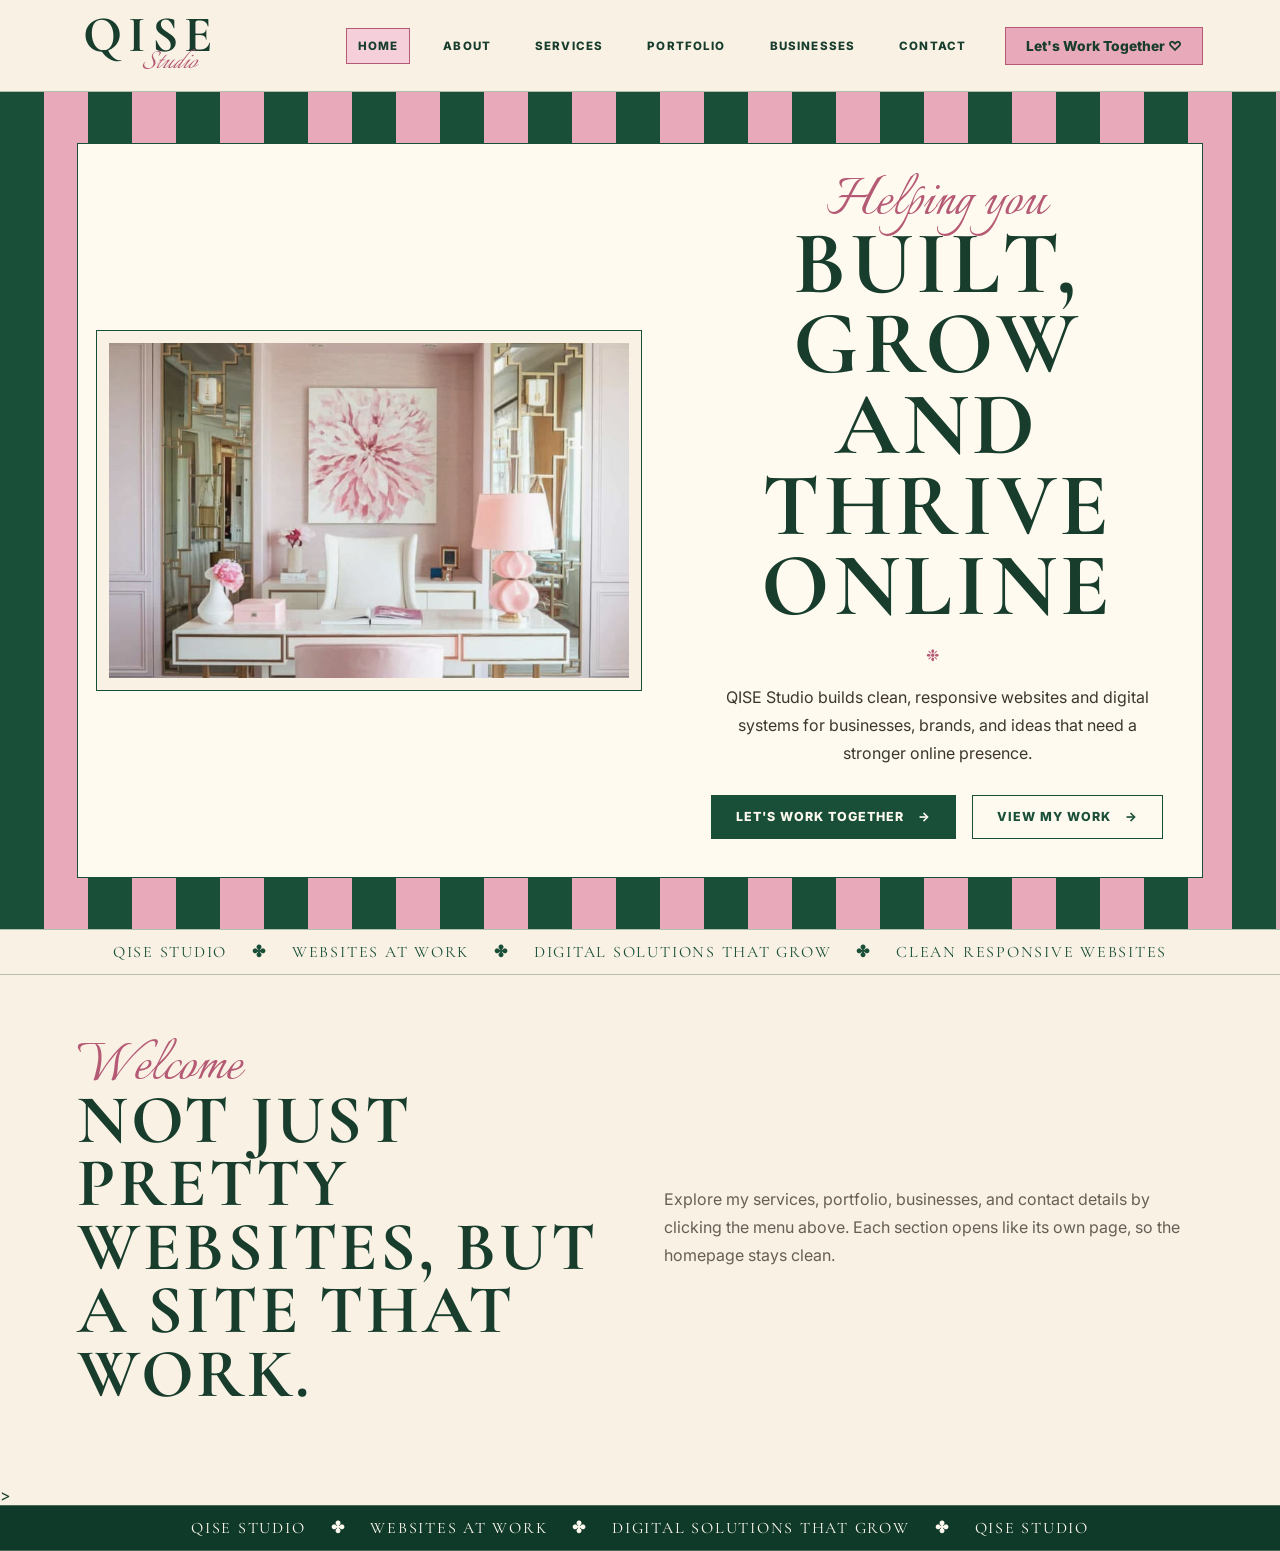
<file: index.html>
<!DOCTYPE html>
<html lang="en">
<head>
  <meta charset="UTF-8" />
  <meta name="viewport" content="width=device-width, initial-scale=1.0" />

  <title>QISE Studio | Websites & Digital Solutions</title>
  <meta name="description" content="QISE Studio builds websites, web applications, landing pages, e-commerce websites, website revamps, and maintenance support." />

  <link rel="preconnect" href="https://fonts.googleapis.com">
  <link rel="preconnect" href="https://fonts.gstatic.com" crossorigin>
  <link href="https://fonts.googleapis.com/css2?family=Cormorant+Garamond:wght@500;600;700&family=Inter:wght@400;500;600;700;800&family=Italianno&display=swap" rel="stylesheet">

  <link rel="stylesheet" href="styles.css" />
</head>

<body>
  <div class="site-shell">

    <header class="site-header">
      <button class="logo page-link" data-page="home" aria-label="Go to homepage">
        <span>QISE</span>
        <em>Studio</em>
      </button>

      <button class="nav-toggle" aria-label="Open navigation" aria-expanded="false">
        <span></span>
        <span></span>
        <span></span>
      </button>

      <nav class="menu" aria-label="Main navigation">
        <button class="nav-link active page-link" data-page="home">Home</button>
        <button class="nav-link page-link" data-page="about">About</button>
        <button class="nav-link page-link" data-page="services">Services</button>
        <button class="nav-link page-link" data-page="portfolio">Portfolio</button>
        <button class="nav-link page-link" data-page="businesses">Businesses</button>
        <button class="nav-link page-link" data-page="contact">Contact</button>
        <button class="nav-cta page-link" data-page="contact">Let's Work Together ♡</button>
      </nav>
    </header>

    <main>
      <!-- HOME PAGE: this is the only page shown first -->
      <section id="home" class="page active-page">
        <div class="stripe-wrap">
          <div class="hero-panel">
            <div class="hero-image frame-line">
              <img src="images/studio.jpg" alt="Laptop workspace">
            </div>

            <div class="hero-copy">
              <p class="script">Helping you</p>
              <h1>Built, Grow and Thrive online</h1>
              <div class="divider">❉</div>
              <p>
                QISE Studio builds clean, responsive websites and digital systems
                for businesses, brands, and ideas that need a stronger online presence.
              </p>
              <div class="hero-actions">
                <button class="btn dark page-link" data-page="contact">Let's Work Together <span>→</span></button>
                <button class="btn light page-link" data-page="portfolio">View My Work <span>→</span></button>
              </div>
            </div>
          </div>
        </div>

        <div class="ticker">
          <span>QISE Studio</span><b>✤</b>
          <span>Websites at work</span><b>✤</b>
          <span>Digital solutions that grow</span><b>✤</b>
          <span>Clean responsive websites</span>
        </div>

        <div class="home-intro">
          <div>
            <p class="script">Welcome</p>
            <h2>Not just pretty websites, but a site that work.</h2>
          </div>
          <p>
            Explore my services, portfolio, businesses, and contact details by clicking
            the menu above. Each section opens like its own page, so the homepage stays clean.
          </p>
        </div>
      </section>

     <!-- ABOUT PAGE -->
<section id="about" class="page">
  <div class="about-page">
    <div class="page-header">
      <p class="script">About</p>
      <h2>Izzatty Qaisara</h2>
    </div>

    <div class="about-layout">
      <div class="about-copy">
        <p class="small-label">About Me</p>
        <h3>A smarter way to grow your business.</h3>
        <div class="divider">❉</div>
        <p>
          I’m Izzatty Qaisara, a freelance web developer.
          Through QISE Studio, I help businesses and individuals bring their
          ideas to life through websites, web applications, and digital solutions.
        </p>
        <p>
          My style is clean, thoughtful, and practical. Made to look good,
          work smoothly, and support real business needs.
        </p>
      </div>

      <div class="stamp-photo">
        <img src="images/zety.jpeg" alt="QISE Studio workspace">
      </div>

      <div class="values-list">
        <article>
          <span>✿</span>
          <div>
            <h4>Detail-Oriented</h4>
            <p>I value the little things that make a website feel polished and reliable.</p>
          </div>
        </article>

        <article>
          <span>✿</span>
          <div>
            <h4>Strategic & Reliable</h4>
            <p>Solutions that are clear, structured, and built with purpose.</p>
          </div>
        </article>

        <article>
          <span>✿</span>
          <div>
            <h4>Technical Background</h4>
            <p>My work combines system analysis, documentation, reporting, and web development.</p>
          </div>
        </article>

        <article>
          <span>✿</span>
          <div>
            <h4>Business-Minded</h4>
            <p>I understand small business needs because I also run my own businesses.</p>
          </div>
        </article>
      </div>
    </div>

    <!-- JOURNEY SECTION INSIDE ABOUT -->
    <div class="about-journey">
      <div class="journey-title">
        <p class="script">My Journey</p>
        <h2>Education & Work</h2>
        <p>
          A little timeline of how my education, technical experience, and business journey
          shaped the way I build digital solutions today.
        </p>
      </div>

      <div class="journey-timeline">

        <article class="journey-item left">
          <div class="journey-photo">
            <img src="images/degree.jpeg" alt="Bachelor degree journey">
          </div>

          <div class="journey-content">
            <h3><span>2019 – 2022</span> Bachelor in Computer Science</h3>
            <p>
              Graduated from Universiti Teknologi PETRONAS with a Bachelor (Hons)
              in Computer Science, majoring in Software Quality with a minor in
              Corporate Management.
            </p>
          </div>
        </article>

        <article class="journey-item right">
          <div class="journey-photo">
            <img src="images/setel.jpeg" alt="Automation QA experience">
          </div>

          <div class="journey-content">
            <h3><span>2021 – 2022</span> Automated QA Engineer Trainee</h3>
            <p>
              Started my industry experience at Setel Ventures under the Fuel Team,
              where I worked on manual testing, automation testing, API validation,
              defect documentation, and collaboration using tools such as Selenium,
              TestNG, JIRA, Confluence, Swagger, Postman, Git, Maven, and IntelliJ.
            </p>
          </div>
        </article>

        <article class="journey-item left">
          <div class="journey-photo">
            <img src="images/master.jpeg" alt="Master degree journey">
          </div>

          <div class="journey-content">
            <h3><span>2023 – 2024</span> Master in Computer Science</h3>
            <p>
              Continued my studies at Universiti Malaysia Sarawak with a Master in
              Computer Science. My research project focused on sentiment-based
              analysis of student feedback and its impact on academic performance
              using Python, TextBlob, NLTK, and Pearson Correlation Coefficient.
            </p>
          </div>
        </article>

        <article class="journey-item right">
          <div class="journey-photo">
            <img src="images/slb.png" alt="SLB drilling analyst work">
          </div>

          <div class="journey-content">
            <h3><span>2023 – 2025</span> D&I Digital Drilling Analyst</h3>
            <p>
              Secured an experience at Schlumberger Asia Support as a D&I Digital
              Drilling Analyst, where I focus on data accuracy, report optimization,
              system requirement analysis, tool integration, documentation, and
              onboarding. 
            </p>
          </div>
        </article>

        <article class="journey-item left">
          <div class="journey-photo">
            <img src="images/qise.jpeg" alt="QISE Studio journey">
          </div>

          <div class="journey-content">
            <h3><span>Now</span> QISE Studio</h3>
            <p>
              QISE Studio brings together my background in computer science,
              software quality, system analysis, documentation, automation,
              reporting workflows, and small business experience to build websites
              and digital solutions that are structured, practical, and designed
              with purpose.
            </p>
          </div>
        </article>

      </div>
    </div>
  </div>
</section>

      <!-- SERVICES PAGE -->
      <section id="services" class="page">
        <div class="services-page">
          <div class="wave wave-left"></div>
          <div class="wave wave-right"></div>

          <div class="page-header dark-header">
            <p class="script">What I Do</p>
          </div>

          <div class="services-grid">
            <article>
              <div class="icon">⌘</div>
              <h3>Website Development</h3>
              <p>Custom, responsive websites that look clean, code well, and work reliably.</p>
              <button class="text-link page-link" data-page="contact">Learn More →</button>
            </article>

            <article>
              <div class="icon">&lt;/&gt;</div>
              <h3>Web Applications</h3>
              <p>Simple web apps and systems tailored to support your workflow and business needs.</p>
              <button class="text-link page-link" data-page="contact">Learn More →</button>
            </article>

            <article>
              <div class="icon">▤</div>
              <h3>Landing Pages</h3>
              <p>Focused landing pages for campaigns, products, launches, and services.</p>
              <button class="text-link page-link" data-page="contact">Learn More →</button>
            </article>

            <article>
              <div class="icon">🛒</div>
              <h3>E-commerce Websites</h3>
              <p>Online store or catalogue-style websites with clear customer flow.</p>
              <button class="text-link page-link" data-page="contact">Learn More →</button>
            </article>

            <article>
              <div class="icon">↻</div>
              <h3>Website Revamp</h3>
              <p>Refresh your existing website with better layout, content structure, and design.</p>
              <button class="text-link page-link" data-page="contact">Learn More →</button>
            </article>

            <article>
              <div class="icon">♡</div>
              <h3>Maintenance & Support</h3>
              <p>Ongoing updates and support to keep your website running smoothly.</p>
              <button class="text-link page-link" data-page="contact">Learn More →</button>
            </article>
          </div>
        </div>
      </section>
      >

    <!-- PORTFOLIO PAGE -->
<section id="portfolio" class="page">
  <div class="portfolio-page">
    <div class="page-header">
      <p class="script">My Work</p>
      <h2>Recent Projects</h2>
    </div>

    <div class="portfolio-grid">

      <!-- Project 1 -->
      <a 
        #href="https://pgsb.com.my/" 
        target="_blank" 
        rel="noopener noreferrer" 
        class="project-card"
      >
        <img 
          src="images/logo1.png" 
          alt="Perunding Geomatik website preview"
        >
        <div>
          <h3>Perunding Geomatik</h3>
          <p>Corporate website - In Progress</p>
        </div>
      </a>

      <!-- Project 2 -->
      <a 
        href="https://zadraingenieurs.com/" 
        target="_blank" 
        rel="noopener noreferrer" 
        class="project-card"
      >
        <img 
          src="images/logo2.png" 
          alt="Zadra Ingénieurs website preview"
        >
        <div>
          <h3>Zadra Ingénieurs</h3>
          <p>Corporate website</p>
        </div>
      </a>

      <!-- Project 3 -->
      <a 
        href="https://ayuniverseofharis.netlify.app/" 
        target="_blank" 
        rel="noopener noreferrer" 
        class="project-card"
      >
        <img 
          src="images/logo3.png" 
          alt="Wedding e-card preview"
        >
        <div>
          <h3>Wedding E-Card</h3>
          <p>Custom digital invitation</p>
        </div>
      </a>

      <!-- Project 4 -->
      <a 
        href="https://veri-hire.netlify.app/" 
        target="_blank" 
        rel="noopener noreferrer" 
        class="project-card"
      >
        <img 
          src="images/logo4.png" 
          alt="VeriHire web application preview"
        >
        <div>
          <h3>VeriHire Concept</h3>
          <p>Web application concept</p>
        </div>
      </a>

    </div>

    <button class="btn dark center page-link" data-page="contact">
      Discuss A Project <span>→</span>
    </button>
  </div>
</section>

     <!-- BUSINESSES PAGE -->
<section id="businesses" class="page">
  <div class="businesses-page">
    <div class="page-header">
      <p class="script">My</p>
      <h2>Businesses</h2>
    </div>

    <div class="business-grid">
      <article class="business-card">
        <div class="brand-lockup qais">
          <img src="images/qaiscookies.jpeg" alt="Qai's Cookies logo" class="brand-logo-img">
        </div>
        <h3>Qai’s Cookies</h3>
        <p>Homemade cookies made with love and quality ingredients.</p>
        <a href="#" class="btn dark">Visit Qai’s Cookies →</a>
      </article>

      <article class="business-card green-card">
        <div class="brand-lockup closet">
          <img src="images/curatedcloset.jpeg" alt="The Curated Closet logo" class="brand-logo-img">
        </div>
        <h3>The Curated Closet</h3>
        <p>Premium rental fashion pieces, carefully curated.</p>
        <a href="#" class="btn dark">Visit The Curated Closet →</a>
      </article>

      <article class="business-card studio-card">
        <div class="brand-lockup studio">
          <img src="images/qisestudio.png" alt="QISE Studio logo" class="brand-logo-img">
        </div>
        <h3>QISE Studio</h3>
        <p>Freelance website development, web applications, and digital solutions.</p>
        <button class="btn dark page-link" data-page="contact">Work With Me →</button>
      </article>
    </div>
  </div>
</section>

      <!-- CONTACT PAGE -->
      <section id="contact" class="page">
        <div class="contact-page">
          <div class="contact-heading">
            <p class="script">Let’s Create</p>
            <h2>Something Beautiful</h2>
            <p>Have a project in mind or just want to say hi? I’d love to hear from you.</p>
          </div>

          <div class="contact-card">
            <h3>Get In Touch</h3>
            <a href="mailto:izzattyqaisara@gmail.com">✉ izzattyqaisara@gmail.com</a>
            <a href="https://wa.me/60192309007">☎ +60 19-2309 007</a>
            <p>Kuching, Malaysia</p>
          </div>

          <div class="contact-note">
            <p>Great ideas start with a simple hello. ♡</p>
          </div>
        </div>
      </section>
    </main>

    <footer>
      <div class="footer-ticker">
        <span>QISE Studio</span><b>✤</b>
        <span>Websites at work</span><b>✤</b>
        <span>Digital solutions that grow</span><b>✤</b>
        <span>QISE Studio</span>
      </div>
    </footer>
  </div>

  <script src="script.js"></script>
</body>
</html>
</file>
<file: styles.css>
:root {
  --cream: #f8f1e4;
  --cream-light: #fffaf0;
  --green: #194f38;
  --green-dark: #0f3928;
  --green-soft: #d6ddca;
  --pink: #e8a9ba;
  --pink-soft: #f5d0da;
  --rose: #b55a74;
  --ink: #183d2d;
  --muted: #665f54;
  --line: rgba(25, 79, 56, 0.32);
  --shadow: 0 24px 58px rgba(20, 38, 29, 0.14);
}

* {
  box-sizing: border-box;
}

html {
  scroll-behavior: smooth;
}

body {
  margin: 0;
  min-height: 100vh;
  color: var(--ink);
  font-family: "Inter", sans-serif;
  background:
    radial-gradient(circle at top left, rgba(232, 169, 186, 0.22), transparent 30%),
    radial-gradient(circle at top right, rgba(25, 79, 56, 0.12), transparent 24%),
    var(--cream);
}

button,
a {
  font: inherit;
}

button {
  color: inherit;
}

a {
  color: inherit;
  text-decoration: none;
}

img {
  display: block;
  width: 100%;
}

.site-shell {
  width: 100%;
  min-height: 100vh;
  overflow: hidden;
  background: var(--cream);
}

.hero-panel,
.home-intro,
.about-layout,
.services-grid,
.portfolio-grid,
.business-grid,
.contact-page {
  max-width: 1380px;
  margin-left: auto;
  margin-right: auto;
}

/* HEADER */
.site-header {
  position: relative;
  z-index: 20;
  min-height: 92px;
  padding: 0 clamp(24px, 6vw, 92px);
  background: rgba(248, 241, 228, 0.96);
  border-bottom: 1px solid var(--line);
  display: flex;
  align-items: center;
  justify-content: space-between;
}

.logo {
  border: 0;
  background: transparent;
  cursor: pointer;
  display: grid;
  line-height: 0.78;
  text-align: left;
}

.logo span {
  font-family: "Cormorant Garamond", serif;
  font-size: clamp(2.2rem, 4vw, 3.3rem);
  font-weight: 700;
  letter-spacing: 0.12em;
}

.logo em {
  margin-left: 58px;
  margin-top: -4px;
  color: var(--rose);
  font-family: "Italianno", cursive;
  font-size: 1.9rem;
  text-transform: none;
}

.menu {
  display: flex;
  align-items: center;
  gap: 22px;
}

.nav-link,
.nav-cta {
  border: 0;
  background: transparent;
  cursor: pointer;
  text-transform: uppercase;
  letter-spacing: 0.1em;
  font-size: 0.72rem;
  font-weight: 800;
  padding: 10px 11px;
}

.nav-link.active {
  background: var(--pink-soft);
  border: 1px solid var(--rose);
}

.nav-cta {
  background: var(--pink);
  border: 1px solid var(--rose);
  padding-inline: 20px;
  margin-left: 6px;
  text-transform: none;
  letter-spacing: 0;
  font-size: 0.86rem;
}

.nav-toggle {
  display: none;
  width: 44px;
  height: 38px;
  border: 1px solid var(--line);
  background: var(--pink-soft);
  cursor: pointer;
}

.nav-toggle span {
  display: block;
  height: 2px;
  margin: 6px 8px;
  background: var(--green);
}

/* PAGE BEHAVIOUR */
main {
  min-height: 680px;
}

.page {
  display: none;
  animation: softIn 0.35s ease both;
}

.page.active-page {
  display: block;
}

@keyframes softIn {
  from {
    opacity: 0;
    transform: translateY(8px);
  }

  to {
    opacity: 1;
    transform: translateY(0);
  }
}

/* TYPOGRAPHY */
h1,
h2,
h3,
h4 {
  margin: 0;
}

h1,
h2,
h3 {
  font-family: "Cormorant Garamond", serif;
  text-transform: uppercase;
  letter-spacing: 0.04em;
}

h1 {
  font-size: clamp(3.2rem, 7vw, 5.6rem);
  line-height: 0.9;
}

h2 {
  font-size: clamp(2.5rem, 5.4vw, 4.4rem);
  line-height: 0.92;
}

h3 {
  font-size: clamp(1.8rem, 3vw, 2.6rem);
  line-height: 0.92;
}

p {
  line-height: 1.75;
}

.script {
  margin: 0;
  color: var(--rose);
  font-family: "Italianno", cursive;
  font-size: clamp(2.8rem, 5vw, 4.7rem);
  line-height: 0.65;
  text-transform: none;
  letter-spacing: 0;
}

.divider {
  margin: 18px 0;
  color: var(--rose);
  letter-spacing: 0.6em;
}

.small-label {
  margin: 0 0 15px;
  color: var(--rose);
  font-size: 0.82rem;
  font-weight: 800;
  letter-spacing: 0.16em;
  text-transform: uppercase;
}

.page-header {
  text-align: center;
  padding: 68px 28px 35px;
}

.dark-header {
  padding-top: 0;
}

/* BUTTONS */
.btn {
  border: 1px solid var(--green);
  cursor: pointer;
  min-height: 44px;
  padding: 0 24px;
  display: inline-flex;
  align-items: center;
  justify-content: center;
  gap: 14px;
  font-size: 0.78rem;
  font-weight: 800;
  letter-spacing: 0.08em;
  text-transform: uppercase;
  transition: 0.25s ease;
}

.btn:hover {
  transform: translateY(-3px);
}

.btn.dark {
  background: var(--green);
  color: var(--cream-light);
}

.btn.light {
  background: transparent;
  color: var(--green);
}

.btn.center {
  margin: 40px auto 0;
}

/* HOME */
.stripe-wrap {
  padding: clamp(28px, 4vw, 54px) clamp(24px, 6vw, 92px);
  background:
    repeating-linear-gradient(
      90deg,
      var(--green) 0 22px,
      var(--green) 22px 44px,
      var(--pink) 44px 66px,
      var(--pink) 66px 88px
    );
}

.hero-panel {
  background: var(--cream-light);
  border: 1px solid var(--green);
  padding: 18px;
  display: grid;
  grid-template-columns: 1.05fr 0.95fr;
  gap: 48px;
  align-items: center;
}

.frame-line {
  position: relative;
  border: 1px solid var(--green);
  padding: 12px;
  background: var(--cream);
}

.hero-image img {
  aspect-ratio: 1.55 / 1;
  object-fit: cover;
  filter: saturate(0.85) contrast(0.95);
}

.image-script {
  position: absolute;
  left: 42px;
  bottom: 40px;
  margin: 0;
  color: var(--cream-light);
  font-family: "Italianno", cursive;
  font-size: clamp(2.2rem, 5vw, 4.2rem);
  line-height: 0.78;
  text-shadow: 0 2px 18px rgba(0, 0, 0, 0.35);
}

.hero-copy {
  text-align: center;
  max-width: 500px;
  margin: 0 auto;
  padding: 20px;
}

.hero-copy p:not(.script) {
  color: #3c362d;
  margin: 0 auto 28px;
  max-width: 430px;
}

.hero-actions {
  display: flex;
  justify-content: center;
  flex-wrap: wrap;
  gap: 16px;
}

.ticker,
.footer-ticker {
  overflow: hidden;
  white-space: nowrap;
  padding: 12px 18px;
  background: var(--cream);
  border-top: 1px solid var(--line);
  border-bottom: 1px solid var(--line);
  display: flex;
  justify-content: center;
  gap: 25px;
  color: var(--green);
  font-family: "Cormorant Garamond", serif;
  letter-spacing: 0.11em;
  text-transform: uppercase;
}

.home-intro {
  padding: 72px clamp(24px, 6vw, 92px) 78px;
  display: grid;
  grid-template-columns: 1fr 1fr;
  gap: 48px;
  align-items: center;
}

.home-intro p:last-child {
  color: var(--muted);
  max-width: 520px;
}

/* ABOUT */
.about-page {
  background: var(--cream);
}

.about-layout {
  padding: 10px clamp(24px, 6vw, 92px) 86px;
  display: grid;
  grid-template-columns: 0.85fr 0.9fr 1.05fr;
  align-items: center;
  gap: 48px;
}

.about-copy {
  text-align: left;
}

.about-copy p:not(.small-label) {
  color: var(--muted);
}

.stamp-photo {
  max-width: 390px;
  margin: 0 auto;
  padding: 20px;
  background: var(--green);
  box-shadow: var(--shadow);
  clip-path: polygon(
    0% 5%, 5% 5%, 5% 0%, 10% 0%, 10% 5%, 15% 5%, 15% 0%, 20% 0%, 20% 5%,
    25% 5%, 25% 0%, 30% 0%, 30% 5%, 35% 5%, 35% 0%, 40% 0%, 40% 5%,
    45% 5%, 45% 0%, 50% 0%, 50% 5%, 55% 5%, 55% 0%, 60% 0%, 60% 5%,
    65% 5%, 65% 0%, 70% 0%, 70% 5%, 75% 5%, 75% 0%, 80% 0%, 80% 5%,
    85% 5%, 85% 0%, 90% 0%, 90% 5%, 95% 5%, 95% 0%, 100% 0%,
    100% 100%, 95% 100%, 95% 95%, 90% 95%, 90% 100%, 85% 100%, 85% 95%,
    80% 95%, 80% 100%, 75% 100%, 75% 95%, 70% 95%, 70% 100%, 65% 100%,
    65% 95%, 60% 95%, 60% 100%, 55% 100%, 55% 95%, 50% 95%, 50% 100%,
    45% 100%, 45% 95%, 40% 95%, 40% 100%, 35% 100%, 35% 95%, 30% 95%,
    30% 100%, 25% 100%, 25% 95%, 20% 95%, 20% 100%, 15% 100%, 15% 95%,
    10% 95%, 10% 100%, 5% 100%, 5% 95%, 0% 95%
  );
}

.stamp-photo img {
  aspect-ratio: 1.15 / 1;
  object-fit: cover;
}

.values-list {
  display: grid;
  gap: 0;
}

.values-list article {
  border-bottom: 1px dotted var(--line);
  padding: 19px 0;
  display: grid;
  grid-template-columns: 42px 1fr;
  gap: 14px;
}

.values-list article:first-child {
  border-top: 1px dotted var(--line);
}

.values-list span {
  color: var(--rose);
  font-size: 1.7rem;
}

.values-list h4 {
  margin: 0 0 6px;
  font-size: 1rem;
}

.values-list p {
  margin: 0;
  color: var(--muted);
  font-size: 0.95rem;
}

/* JOURNEY SECTION INSIDE ABOUT */
.about-journey {
  padding: 40px clamp(24px, 6vw, 92px) 100px;
  background:
    linear-gradient(rgba(248, 241, 228, 0.9), rgba(248, 241, 228, 0.9)),
    repeating-linear-gradient(
      90deg,
      var(--pink-soft) 0 20px,
      var(--pink-soft) 20px 40px,
      var(--cream-light) 40px 60px,
      var(--cream-light) 60px 80px
    );
}

.journey-title {
  max-width: 780px;
  margin: 0 auto 70px;
  text-align: center;
}

.journey-title h2 {
  margin-top: 8px;
}

.journey-title p:last-child {
  max-width: 620px;
  margin: 18px auto 0;
  color: var(--muted);
}

.journey-timeline {
  position: relative;
  max-width: 1120px;
  margin: 0 auto;
  display: grid;
  gap: 54px;
}

.journey-timeline::before {
  content: "";
  position: absolute;
  top: 20px;
  bottom: 20px;
  left: 50%;
  width: 2px;
  background: var(--green);
  transform: translateX(-50%);
}

.journey-item {
  position: relative;
  display: grid;
  grid-template-columns: 1fr 90px 1fr;
  align-items: center;
  gap: 28px;
}

.journey-item::before {
  content: "";
  grid-column: 2;
  justify-self: center;
  width: 18px;
  height: 18px;
  background: var(--pink);
  border: 3px solid var(--green);
  border-radius: 50%;
  z-index: 2;
}

.journey-photo {
  background: var(--cream-light);
  border: 1px solid var(--line);
  box-shadow: var(--shadow);
  padding: 12px;
}

.journey-photo img {
  aspect-ratio: 1.25 / 1;
  object-fit: cover;
  filter: saturate(0.9) contrast(0.96);
}

.journey-content {
  background: var(--cream-light);
  border: 1px solid var(--line);
  box-shadow: var(--shadow);
  padding: 30px 32px;
}

.journey-content h3 {
  font-size: clamp(1.6rem, 3vw, 2.4rem);
  color: var(--green);
}

.journey-content h3 span {
  display: block;
  margin-bottom: 8px;
  color: var(--rose);
  font-family: "Italianno", cursive;
  font-size: clamp(2rem, 4vw, 3rem);
  line-height: 0.75;
  text-transform: none;
  letter-spacing: 0;
}

.journey-content p {
  margin: 14px 0 0;
  color: var(--muted);
}

.journey-item.left .journey-photo {
  grid-column: 1;
  transform: rotate(-2deg);
}

.journey-item.left .journey-content {
  grid-column: 3;
}

.journey-item.right .journey-content {
  grid-column: 1;
  text-align: right;
}

.journey-item.right .journey-photo {
  grid-column: 3;
  transform: rotate(2deg);
}

.journey-item.right::before,
.journey-item.left::before {
  grid-row: 1;
}

/* SERVICES */
.services-page {
  position: relative;
  overflow: hidden;
  min-height: 660px;
  padding: 78px clamp(24px, 6vw, 92px) 92px;
  background: var(--green-dark);
  color: var(--cream-light);
  text-align: center;
}

.services-page .script {
  color: var(--pink-soft);
}

.services-grid {
  position: relative;
  z-index: 1;
  margin-top: 48px;
  display: grid;
  grid-template-columns: repeat(3, 1fr);
  gap: 28px;
}

.services-grid article {
  min-height: 290px;
  border: 1px solid rgba(255, 250, 240, 0.35);
  padding: 34px 28px;
  background: rgba(255, 255, 255, 0.035);
  display: grid;
  justify-items: center;
  align-content: start;
}

.icon {
  width: 62px;
  height: 62px;
  margin-bottom: 20px;
  border-radius: 50%;
  background: var(--pink-soft);
  color: var(--green);
  border: 1px solid var(--cream-light);
  display: grid;
  place-items: center;
  font-weight: 800;
  font-size: 1.35rem;
}

.services-grid h3 {
  font-size: 1.55rem;
}

.services-grid p {
  max-width: 270px;
  color: rgba(255, 250, 240, 0.82);
  font-size: 0.95rem;
}

.text-link {
  border: 0;
  background: transparent;
  cursor: pointer;
  color: var(--pink-soft);
  font-weight: 800;
}

.wave {
  position: absolute;
  width: 160px;
  height: 72px;
  opacity: 0.5;
  background:
    repeating-radial-gradient(
      ellipse at center,
      transparent 0 8px,
      rgba(255, 250, 240, 0.9) 9px 10px,
      transparent 11px 18px
    );
}

.wave-left {
  left: 32px;
  top: 78px;
}

.wave-right {
  right: 32px;
  bottom: 72px;
}

/* PORTFOLIO */
.portfolio-page {
  padding: 0 clamp(24px, 6vw, 92px) 90px;
  background: var(--cream);
}

.portfolio-grid {
  display: grid;
  grid-template-columns: repeat(4, 1fr);
  gap: 22px;
}

.project-card {
  display: block;
  padding: 12px;
  background: var(--cream-light);
  border: 1px solid var(--line);
  box-shadow: var(--shadow);
  color: inherit;
  text-decoration: none;
  cursor: pointer;
  transition: 0.25s ease;
}

.project-card:hover {
  transform: translateY(-6px);
}

.project-card img {
  aspect-ratio: 1.45 / 1;
  object-fit: cover;
  border: 1px solid rgba(25, 79, 56, 0.22);
}

.project-card div {
  padding: 14px 8px 6px;
  background: var(--pink-soft);
  margin-top: 10px;
  text-align: center;
}

.project-card h3 {
  font-size: 1.1rem;
}

.project-card p {
  margin: 4px 0 0;
  color: var(--muted);
  font-size: 0.85rem;
}

/* BUSINESSES */
.businesses-page {
  padding: 0 clamp(24px, 6vw, 92px) 90px;
  background:
    linear-gradient(rgba(248, 241, 228, 0.7), rgba(248, 241, 228, 0.7)),
    repeating-linear-gradient(
      90deg,
      var(--pink-soft) 0 20px,
      var(--pink-soft) 20px 40px,
      var(--cream-light) 40px 60px,
      var(--cream-light) 60px 80px
    );
}

.business-grid {
  display: grid;
  grid-template-columns: repeat(3, 1fr);
  gap: 26px;
}

.business-card {
  min-height: 360px;
  padding: 34px 28px;
  background: var(--cream-light);
  border: 1px solid var(--line);
  box-shadow: var(--shadow);
  text-align: center;
  overflow: hidden;
}

.green-card {
  background: var(--green-soft);
}

.studio-card {
  background: var(--pink-soft);
}

.business-img {
  width: 100%;
  aspect-ratio: 1.25 / 1;
  object-fit: cover;
  border: 1px solid var(--line);
  margin-bottom: 22px;
  filter: saturate(0.92) contrast(0.96);
}

.brand-lockup {
  width: 150px;
  height: 150px;
  margin: 0 auto 24px;
  border-radius: 50%;
  background: var(--cream);
  display: flex;
  align-items: center;
  justify-content: center;
  overflow: hidden;
  padding: 14px;
}

.brand-logo-img {
  width: 100%;
  height: 100%;
  object-fit: contain;
  display: block;
}

.business-card p {
  color: var(--muted);
}

/* CONTACT */
.contact-page {
  padding: 80px clamp(24px, 6vw, 92px);
  background: var(--cream);
  display: grid;
  grid-template-columns: 1fr 1.05fr 0.85fr;
  gap: 36px;
  align-items: center;
}

.contact-heading h2 {
  max-width: 430px;
}

.contact-heading p:last-child {
  color: var(--muted);
}

.contact-card {
  padding: 32px;
  background: var(--cream-light);
  border: 1px solid var(--line);
  box-shadow: var(--shadow);
  display: grid;
  gap: 14px;
}

.contact-card h3 {
  font-size: 1.5rem;
}

.contact-card a,
.contact-card p {
  margin: 0;
  color: var(--muted);
  font-weight: 600;
}

.contact-note {
  padding: 30px;
  background: var(--cream-light);
  border: 1px solid var(--line);
  transform: rotate(3deg);
  box-shadow: var(--shadow);
}

.contact-note p {
  margin: 0;
  color: var(--rose);
  font-family: "Italianno", cursive;
  font-size: 2.6rem;
  line-height: 0.9;
}

/* FOOTER */
footer {
  background: var(--green-dark);
  color: var(--cream-light);
}

.footer-ticker {
  background: var(--green-dark);
  border-color: rgba(255, 250, 240, 0.25);
  color: var(--cream-light);
}

/* RESPONSIVE */
@media (max-width: 980px) {
  .site-header {
    min-height: 76px;
    padding: 16px 22px;
  }

  .nav-toggle {
    display: block;
  }

  .menu {
    position: absolute;
    left: 16px;
    right: 16px;
    top: 76px;
    z-index: 50;
    display: none;
    flex-direction: column;
    align-items: stretch;
    gap: 10px;
    background: var(--cream-light);
    border: 1px solid var(--line);
    padding: 16px;
    box-shadow: var(--shadow);
  }

  .menu.is-open {
    display: flex;
  }

  .nav-link,
  .nav-cta {
    text-align: left;
  }

  .hero-panel,
  .home-intro,
  .about-layout,
  .contact-page {
    grid-template-columns: 1fr;
  }

  .services-grid,
  .business-grid {
    grid-template-columns: repeat(2, 1fr);
  }

  .portfolio-grid {
    grid-template-columns: repeat(2, 1fr);
  }

  .stamp-photo {
    max-width: 440px;
  }

  .journey-timeline::before {
    left: 18px;
  }

  .journey-item {
    grid-template-columns: 40px 1fr;
    gap: 18px;
  }

  .journey-item::before {
    grid-column: 1;
  }

  .journey-item.left .journey-photo,
  .journey-item.right .journey-photo,
  .journey-item.left .journey-content,
  .journey-item.right .journey-content {
    grid-column: 2;
  }

  .journey-item.right .journey-content {
    text-align: left;
  }

  .journey-item.left .journey-photo,
  .journey-item.right .journey-photo {
    transform: none;
  }
}

@media (max-width: 620px) {
  .stripe-wrap,
  .portfolio-page,
  .businesses-page,
  .contact-page,
  .services-page {
    padding-left: 22px;
    padding-right: 22px;
  }

  .stripe-wrap {
    padding-top: 24px;
    padding-bottom: 24px;
  }

  .hero-panel {
    gap: 24px;
  }

  .hero-copy {
    padding: 10px 0 20px;
  }

  h1 {
    font-size: 3.15rem;
  }

  h2 {
    font-size: 2.7rem;
  }

  .image-script {
    left: 24px;
    bottom: 26px;
  }

  .home-intro,
  .about-layout {
    padding: 48px 24px;
  }

  .services-grid,
  .portfolio-grid,
  .business-grid {
    grid-template-columns: 1fr;
  }

  .ticker,
  .footer-ticker {
    justify-content: flex-start;
  }

  .hero-actions,
  .btn {
    width: 100%;
  }

  .about-journey {
    padding-left: 22px;
    padding-right: 22px;
  }

  .journey-content {
    padding: 24px;
  }
}
</file>
<file: qise-studio/qise-studio/styles.css>
:root {
  --cream: #f8f1e4;
  --cream-light: #fffaf0;
  --green: #194f38;
  --green-dark: #0f3928;
  --green-soft: #d6ddca;
  --pink: #e8a9ba;
  --pink-soft: #f5d0da;
  --rose: #b55a74;
  --ink: #183d2d;
  --muted: #665f54;
  --line: rgba(25, 79, 56, 0.32);
  --shadow: 0 24px 58px rgba(20, 38, 29, 0.14);
}

* {
  box-sizing: border-box;
}

html {
  scroll-behavior: smooth;
}

body {
  margin: 0;
  min-height: 100vh;
  color: var(--ink);
  font-family: "Inter", sans-serif;
  background:
    radial-gradient(circle at top left, rgba(232, 169, 186, 0.22), transparent 30%),
    radial-gradient(circle at top right, rgba(25, 79, 56, 0.12), transparent 24%),
    var(--cream);
}

button,
a {
  font: inherit;
}

button {
  color: inherit;
}

a {
  color: inherit;
  text-decoration: none;
}

img {
  display: block;
  width: 100%;
}

.site-shell {
  width: 100%;
  min-height: 100vh;
  overflow: hidden;
  background: var(--cream);
}

.hero-panel,
.home-intro,
.about-layout,
.services-grid,
.portfolio-grid,
.business-grid,
.contact-page {
  max-width: 1380px;
  margin-left: auto;
  margin-right: auto;
}

/* HEADER */
.site-header {
  position: relative;
  z-index: 20;
  min-height: 92px;
  padding: 0 clamp(24px, 6vw, 92px);
  background: rgba(248, 241, 228, 0.96);
  border-bottom: 1px solid var(--line);
  display: flex;
  align-items: center;
  justify-content: space-between;
}

.logo {
  border: 0;
  background: transparent;
  cursor: pointer;
  display: grid;
  line-height: 0.78;
  text-align: left;
}

.logo span {
  font-family: "Cormorant Garamond", serif;
  font-size: clamp(2.2rem, 4vw, 3.3rem);
  font-weight: 700;
  letter-spacing: 0.12em;
}

.logo em {
  margin-left: 58px;
  margin-top: -4px;
  color: var(--rose);
  font-family: "Italianno", cursive;
  font-size: 1.9rem;
  text-transform: none;
}

.menu {
  display: flex;
  align-items: center;
  gap: 22px;
}

.nav-link,
.nav-cta {
  border: 0;
  background: transparent;
  cursor: pointer;
  text-transform: uppercase;
  letter-spacing: 0.1em;
  font-size: 0.72rem;
  font-weight: 800;
  padding: 10px 11px;
}

.nav-link.active {
  background: var(--pink-soft);
  border: 1px solid var(--rose);
}

.nav-cta {
  background: var(--pink);
  border: 1px solid var(--rose);
  padding-inline: 20px;
  margin-left: 6px;
  text-transform: none;
  letter-spacing: 0;
  font-size: 0.86rem;
}

.nav-toggle {
  display: none;
  width: 44px;
  height: 38px;
  border: 1px solid var(--line);
  background: var(--pink-soft);
  cursor: pointer;
}

.nav-toggle span {
  display: block;
  height: 2px;
  margin: 6px 8px;
  background: var(--green);
}

/* PAGE BEHAVIOUR */
main {
  min-height: 680px;
}

.page {
  display: none;
  animation: softIn 0.35s ease both;
}

.page.active-page {
  display: block;
}

@keyframes softIn {
  from {
    opacity: 0;
    transform: translateY(8px);
  }

  to {
    opacity: 1;
    transform: translateY(0);
  }
}

/* TYPOGRAPHY */
h1,
h2,
h3,
h4 {
  margin: 0;
}

h1,
h2,
h3 {
  font-family: "Cormorant Garamond", serif;
  text-transform: uppercase;
  letter-spacing: 0.04em;
}

h1 {
  font-size: clamp(3.2rem, 7vw, 5.6rem);
  line-height: 0.9;
}

h2 {
  font-size: clamp(2.5rem, 5.4vw, 4.4rem);
  line-height: 0.92;
}

h3 {
  font-size: clamp(1.8rem, 3vw, 2.6rem);
  line-height: 0.92;
}

p {
  line-height: 1.75;
}

.script {
  margin: 0;
  color: var(--rose);
  font-family: "Italianno", cursive;
  font-size: clamp(2.8rem, 5vw, 4.7rem);
  line-height: 0.65;
  text-transform: none;
  letter-spacing: 0;
}

.divider {
  margin: 18px 0;
  color: var(--rose);
  letter-spacing: 0.6em;
}

.small-label {
  margin: 0 0 15px;
  color: var(--rose);
  font-size: 0.82rem;
  font-weight: 800;
  letter-spacing: 0.16em;
  text-transform: uppercase;
}

.page-header {
  text-align: center;
  padding: 68px 28px 35px;
}

.dark-header {
  padding-top: 0;
}

/* BUTTONS */
.btn {
  border: 1px solid var(--green);
  cursor: pointer;
  min-height: 44px;
  padding: 0 24px;
  display: inline-flex;
  align-items: center;
  justify-content: center;
  gap: 14px;
  font-size: 0.78rem;
  font-weight: 800;
  letter-spacing: 0.08em;
  text-transform: uppercase;
  transition: 0.25s ease;
}

.btn:hover {
  transform: translateY(-3px);
}

.btn.dark {
  background: var(--green);
  color: var(--cream-light);
}

.btn.light {
  background: transparent;
  color: var(--green);
}

.btn.center {
  margin: 40px auto 0;
}

/* HOME */
.stripe-wrap {
  padding: clamp(28px, 4vw, 54px) clamp(24px, 6vw, 92px);
  background:
    repeating-linear-gradient(
      90deg,
      var(--green) 0 22px,
      var(--green) 22px 44px,
      var(--pink) 44px 66px,
      var(--pink) 66px 88px
    );
}

.hero-panel {
  background: var(--cream-light);
  border: 1px solid var(--green);
  padding: 18px;
  display: grid;
  grid-template-columns: 1.05fr 0.95fr;
  gap: 48px;
  align-items: center;
}

.frame-line {
  position: relative;
  border: 1px solid var(--green);
  padding: 12px;
  background: var(--cream);
}

.hero-image img {
  aspect-ratio: 1.55 / 1;
  object-fit: cover;
  filter: saturate(0.85) contrast(0.95);
}

.image-script {
  position: absolute;
  left: 42px;
  bottom: 40px;
  margin: 0;
  color: var(--cream-light);
  font-family: "Italianno", cursive;
  font-size: clamp(2.2rem, 5vw, 4.2rem);
  line-height: 0.78;
  text-shadow: 0 2px 18px rgba(0, 0, 0, 0.35);
}

.hero-copy {
  text-align: center;
  max-width: 500px;
  margin: 0 auto;
  padding: 20px;
}

.hero-copy p:not(.script) {
  color: #3c362d;
  margin: 0 auto 28px;
  max-width: 430px;
}

.hero-actions {
  display: flex;
  justify-content: center;
  flex-wrap: wrap;
  gap: 16px;
}

.ticker,
.footer-ticker {
  overflow: hidden;
  white-space: nowrap;
  padding: 12px 18px;
  background: var(--cream);
  border-top: 1px solid var(--line);
  border-bottom: 1px solid var(--line);
  display: flex;
  justify-content: center;
  gap: 25px;
  color: var(--green);
  font-family: "Cormorant Garamond", serif;
  letter-spacing: 0.11em;
  text-transform: uppercase;
}

.home-intro {
  padding: 72px clamp(24px, 6vw, 92px) 78px;
  display: grid;
  grid-template-columns: 1fr 1fr;
  gap: 48px;
  align-items: center;
}

.home-intro p:last-child {
  color: var(--muted);
  max-width: 520px;
}

/* ABOUT */
.about-page {
  background: var(--cream);
}

.about-layout {
  padding: 10px clamp(24px, 6vw, 92px) 86px;
  display: grid;
  grid-template-columns: 0.85fr 0.9fr 1.05fr;
  align-items: center;
  gap: 48px;
}

.about-copy {
  text-align: left;
}

.about-copy p:not(.small-label) {
  color: var(--muted);
}

.stamp-photo {
  max-width: 390px;
  margin: 0 auto;
  padding: 20px;
  background: var(--green);
  box-shadow: var(--shadow);
  clip-path: polygon(
    0% 5%, 5% 5%, 5% 0%, 10% 0%, 10% 5%, 15% 5%, 15% 0%, 20% 0%, 20% 5%,
    25% 5%, 25% 0%, 30% 0%, 30% 5%, 35% 5%, 35% 0%, 40% 0%, 40% 5%,
    45% 5%, 45% 0%, 50% 0%, 50% 5%, 55% 5%, 55% 0%, 60% 0%, 60% 5%,
    65% 5%, 65% 0%, 70% 0%, 70% 5%, 75% 5%, 75% 0%, 80% 0%, 80% 5%,
    85% 5%, 85% 0%, 90% 0%, 90% 5%, 95% 5%, 95% 0%, 100% 0%,
    100% 100%, 95% 100%, 95% 95%, 90% 95%, 90% 100%, 85% 100%, 85% 95%,
    80% 95%, 80% 100%, 75% 100%, 75% 95%, 70% 95%, 70% 100%, 65% 100%,
    65% 95%, 60% 95%, 60% 100%, 55% 100%, 55% 95%, 50% 95%, 50% 100%,
    45% 100%, 45% 95%, 40% 95%, 40% 100%, 35% 100%, 35% 95%, 30% 95%,
    30% 100%, 25% 100%, 25% 95%, 20% 95%, 20% 100%, 15% 100%, 15% 95%,
    10% 95%, 10% 100%, 5% 100%, 5% 95%, 0% 95%
  );
}

.stamp-photo img {
  aspect-ratio: 1.15 / 1;
  object-fit: cover;
}

.values-list {
  display: grid;
  gap: 0;
}

.values-list article {
  border-bottom: 1px dotted var(--line);
  padding: 19px 0;
  display: grid;
  grid-template-columns: 42px 1fr;
  gap: 14px;
}

.values-list article:first-child {
  border-top: 1px dotted var(--line);
}

.values-list span {
  color: var(--rose);
  font-size: 1.7rem;
}

.values-list h4 {
  margin: 0 0 6px;
  font-size: 1rem;
}

.values-list p {
  margin: 0;
  color: var(--muted);
  font-size: 0.95rem;
}

/* JOURNEY SECTION INSIDE ABOUT */
.about-journey {
  padding: 40px clamp(24px, 6vw, 92px) 100px;
  background:
    linear-gradient(rgba(248, 241, 228, 0.9), rgba(248, 241, 228, 0.9)),
    repeating-linear-gradient(
      90deg,
      var(--pink-soft) 0 20px,
      var(--pink-soft) 20px 40px,
      var(--cream-light) 40px 60px,
      var(--cream-light) 60px 80px
    );
}

.journey-title {
  max-width: 780px;
  margin: 0 auto 70px;
  text-align: center;
}

.journey-title h2 {
  margin-top: 8px;
}

.journey-title p:last-child {
  max-width: 620px;
  margin: 18px auto 0;
  color: var(--muted);
}

.journey-timeline {
  position: relative;
  max-width: 1120px;
  margin: 0 auto;
  display: grid;
  gap: 54px;
}

.journey-timeline::before {
  content: "";
  position: absolute;
  top: 20px;
  bottom: 20px;
  left: 50%;
  width: 2px;
  background: var(--green);
  transform: translateX(-50%);
}

.journey-item {
  position: relative;
  display: grid;
  grid-template-columns: 1fr 90px 1fr;
  align-items: center;
  gap: 28px;
}

.journey-item::before {
  content: "";
  grid-column: 2;
  justify-self: center;
  width: 18px;
  height: 18px;
  background: var(--pink);
  border: 3px solid var(--green);
  border-radius: 50%;
  z-index: 2;
}

.journey-photo {
  background: var(--cream-light);
  border: 1px solid var(--line);
  box-shadow: var(--shadow);
  padding: 12px;
}

.journey-photo img {
  aspect-ratio: 1.25 / 1;
  object-fit: cover;
  filter: saturate(0.9) contrast(0.96);
}

.journey-content {
  background: var(--cream-light);
  border: 1px solid var(--line);
  box-shadow: var(--shadow);
  padding: 30px 32px;
}

.journey-content h3 {
  font-size: clamp(1.6rem, 3vw, 2.4rem);
  color: var(--green);
}

.journey-content h3 span {
  display: block;
  margin-bottom: 8px;
  color: var(--rose);
  font-family: "Italianno", cursive;
  font-size: clamp(2rem, 4vw, 3rem);
  line-height: 0.75;
  text-transform: none;
  letter-spacing: 0;
}

.journey-content p {
  margin: 14px 0 0;
  color: var(--muted);
}

.journey-item.left .journey-photo {
  grid-column: 1;
  transform: rotate(-2deg);
}

.journey-item.left .journey-content {
  grid-column: 3;
}

.journey-item.right .journey-content {
  grid-column: 1;
  text-align: right;
}

.journey-item.right .journey-photo {
  grid-column: 3;
  transform: rotate(2deg);
}

.journey-item.right::before,
.journey-item.left::before {
  grid-row: 1;
}

/* SERVICES */
.services-page {
  position: relative;
  overflow: hidden;
  min-height: 660px;
  padding: 78px clamp(24px, 6vw, 92px) 92px;
  background: var(--green-dark);
  color: var(--cream-light);
  text-align: center;
}

.services-page .script {
  color: var(--pink-soft);
}

.services-grid {
  position: relative;
  z-index: 1;
  margin-top: 48px;
  display: grid;
  grid-template-columns: repeat(3, 1fr);
  gap: 28px;
}

.services-grid article {
  min-height: 290px;
  border: 1px solid rgba(255, 250, 240, 0.35);
  padding: 34px 28px;
  background: rgba(255, 255, 255, 0.035);
  display: grid;
  justify-items: center;
  align-content: start;
}

.icon {
  width: 62px;
  height: 62px;
  margin-bottom: 20px;
  border-radius: 50%;
  background: var(--pink-soft);
  color: var(--green);
  border: 1px solid var(--cream-light);
  display: grid;
  place-items: center;
  font-weight: 800;
  font-size: 1.35rem;
}

.services-grid h3 {
  font-size: 1.55rem;
}

.services-grid p {
  max-width: 270px;
  color: rgba(255, 250, 240, 0.82);
  font-size: 0.95rem;
}

.text-link {
  border: 0;
  background: transparent;
  cursor: pointer;
  color: var(--pink-soft);
  font-weight: 800;
}

.wave {
  position: absolute;
  width: 160px;
  height: 72px;
  opacity: 0.5;
  background:
    repeating-radial-gradient(
      ellipse at center,
      transparent 0 8px,
      rgba(255, 250, 240, 0.9) 9px 10px,
      transparent 11px 18px
    );
}

.wave-left {
  left: 32px;
  top: 78px;
}

.wave-right {
  right: 32px;
  bottom: 72px;
}

/* PORTFOLIO */
.portfolio-page {
  padding: 0 clamp(24px, 6vw, 92px) 90px;
  background: var(--cream);
}

.portfolio-grid {
  display: grid;
  grid-template-columns: repeat(4, 1fr);
  gap: 22px;
}

.project-card {
  display: block;
  padding: 12px;
  background: var(--cream-light);
  border: 1px solid var(--line);
  box-shadow: var(--shadow);
  color: inherit;
  text-decoration: none;
  cursor: pointer;
  transition: 0.25s ease;
}

.project-card:hover {
  transform: translateY(-6px);
}

.project-card img {
  aspect-ratio: 1.45 / 1;
  object-fit: cover;
  border: 1px solid rgba(25, 79, 56, 0.22);
}

.project-card div {
  padding: 14px 8px 6px;
  background: var(--pink-soft);
  margin-top: 10px;
  text-align: center;
}

.project-card h3 {
  font-size: 1.1rem;
}

.project-card p {
  margin: 4px 0 0;
  color: var(--muted);
  font-size: 0.85rem;
}

/* BUSINESSES */
.businesses-page {
  padding: 0 clamp(24px, 6vw, 92px) 90px;
  background:
    linear-gradient(rgba(248, 241, 228, 0.7), rgba(248, 241, 228, 0.7)),
    repeating-linear-gradient(
      90deg,
      var(--pink-soft) 0 20px,
      var(--pink-soft) 20px 40px,
      var(--cream-light) 40px 60px,
      var(--cream-light) 60px 80px
    );
}

.business-grid {
  display: grid;
  grid-template-columns: repeat(3, 1fr);
  gap: 26px;
}

.business-card {
  min-height: 360px;
  padding: 34px 28px;
  background: var(--cream-light);
  border: 1px solid var(--line);
  box-shadow: var(--shadow);
  text-align: center;
  overflow: hidden;
}

.green-card {
  background: var(--green-soft);
}

.studio-card {
  background: var(--pink-soft);
}

.business-img {
  width: 100%;
  aspect-ratio: 1.25 / 1;
  object-fit: cover;
  border: 1px solid var(--line);
  margin-bottom: 22px;
  filter: saturate(0.92) contrast(0.96);
}

.brand-lockup {
  width: 150px;
  height: 150px;
  margin: 0 auto 24px;
  border-radius: 50%;
  background: var(--cream);
  display: flex;
  align-items: center;
  justify-content: center;
  overflow: hidden;
  padding: 14px;
}

.brand-logo-img {
  width: 100%;
  height: 100%;
  object-fit: contain;
  display: block;
}

.business-card p {
  color: var(--muted);
}

/* CONTACT */
.contact-page {
  padding: 80px clamp(24px, 6vw, 92px);
  background: var(--cream);
  display: grid;
  grid-template-columns: 1fr 1.05fr 0.85fr;
  gap: 36px;
  align-items: center;
}

.contact-heading h2 {
  max-width: 430px;
}

.contact-heading p:last-child {
  color: var(--muted);
}

.contact-card {
  padding: 32px;
  background: var(--cream-light);
  border: 1px solid var(--line);
  box-shadow: var(--shadow);
  display: grid;
  gap: 14px;
}

.contact-card h3 {
  font-size: 1.5rem;
}

.contact-card a,
.contact-card p {
  margin: 0;
  color: var(--muted);
  font-weight: 600;
}

.contact-note {
  padding: 30px;
  background: var(--cream-light);
  border: 1px solid var(--line);
  transform: rotate(3deg);
  box-shadow: var(--shadow);
}

.contact-note p {
  margin: 0;
  color: var(--rose);
  font-family: "Italianno", cursive;
  font-size: 2.6rem;
  line-height: 0.9;
}

/* FOOTER */
footer {
  background: var(--green-dark);
  color: var(--cream-light);
}

.footer-ticker {
  background: var(--green-dark);
  border-color: rgba(255, 250, 240, 0.25);
  color: var(--cream-light);
}

/* RESPONSIVE */
@media (max-width: 980px) {
  .site-header {
    min-height: 76px;
    padding: 16px 22px;
  }

  .nav-toggle {
    display: block;
  }

  .menu {
    position: absolute;
    left: 16px;
    right: 16px;
    top: 76px;
    z-index: 50;
    display: none;
    flex-direction: column;
    align-items: stretch;
    gap: 10px;
    background: var(--cream-light);
    border: 1px solid var(--line);
    padding: 16px;
    box-shadow: var(--shadow);
  }

  .menu.is-open {
    display: flex;
  }

  .nav-link,
  .nav-cta {
    text-align: left;
  }

  .hero-panel,
  .home-intro,
  .about-layout,
  .contact-page {
    grid-template-columns: 1fr;
  }

  .services-grid,
  .business-grid {
    grid-template-columns: repeat(2, 1fr);
  }

  .portfolio-grid {
    grid-template-columns: repeat(2, 1fr);
  }

  .stamp-photo {
    max-width: 440px;
  }

  .journey-timeline::before {
    left: 18px;
  }

  .journey-item {
    grid-template-columns: 40px 1fr;
    gap: 18px;
  }

  .journey-item::before {
    grid-column: 1;
  }

  .journey-item.left .journey-photo,
  .journey-item.right .journey-photo,
  .journey-item.left .journey-content,
  .journey-item.right .journey-content {
    grid-column: 2;
  }

  .journey-item.right .journey-content {
    text-align: left;
  }

  .journey-item.left .journey-photo,
  .journey-item.right .journey-photo {
    transform: none;
  }
}

@media (max-width: 620px) {
  .stripe-wrap,
  .portfolio-page,
  .businesses-page,
  .contact-page,
  .services-page {
    padding-left: 22px;
    padding-right: 22px;
  }

  .stripe-wrap {
    padding-top: 24px;
    padding-bottom: 24px;
  }

  .hero-panel {
    gap: 24px;
  }

  .hero-copy {
    padding: 10px 0 20px;
  }

  h1 {
    font-size: 3.15rem;
  }

  h2 {
    font-size: 2.7rem;
  }

  .image-script {
    left: 24px;
    bottom: 26px;
  }

  .home-intro,
  .about-layout {
    padding: 48px 24px;
  }

  .services-grid,
  .portfolio-grid,
  .business-grid {
    grid-template-columns: 1fr;
  }

  .ticker,
  .footer-ticker {
    justify-content: flex-start;
  }

  .hero-actions,
  .btn {
    width: 100%;
  }

  .about-journey {
    padding-left: 22px;
    padding-right: 22px;
  }

  .journey-content {
    padding: 24px;
  }
}
</file>
